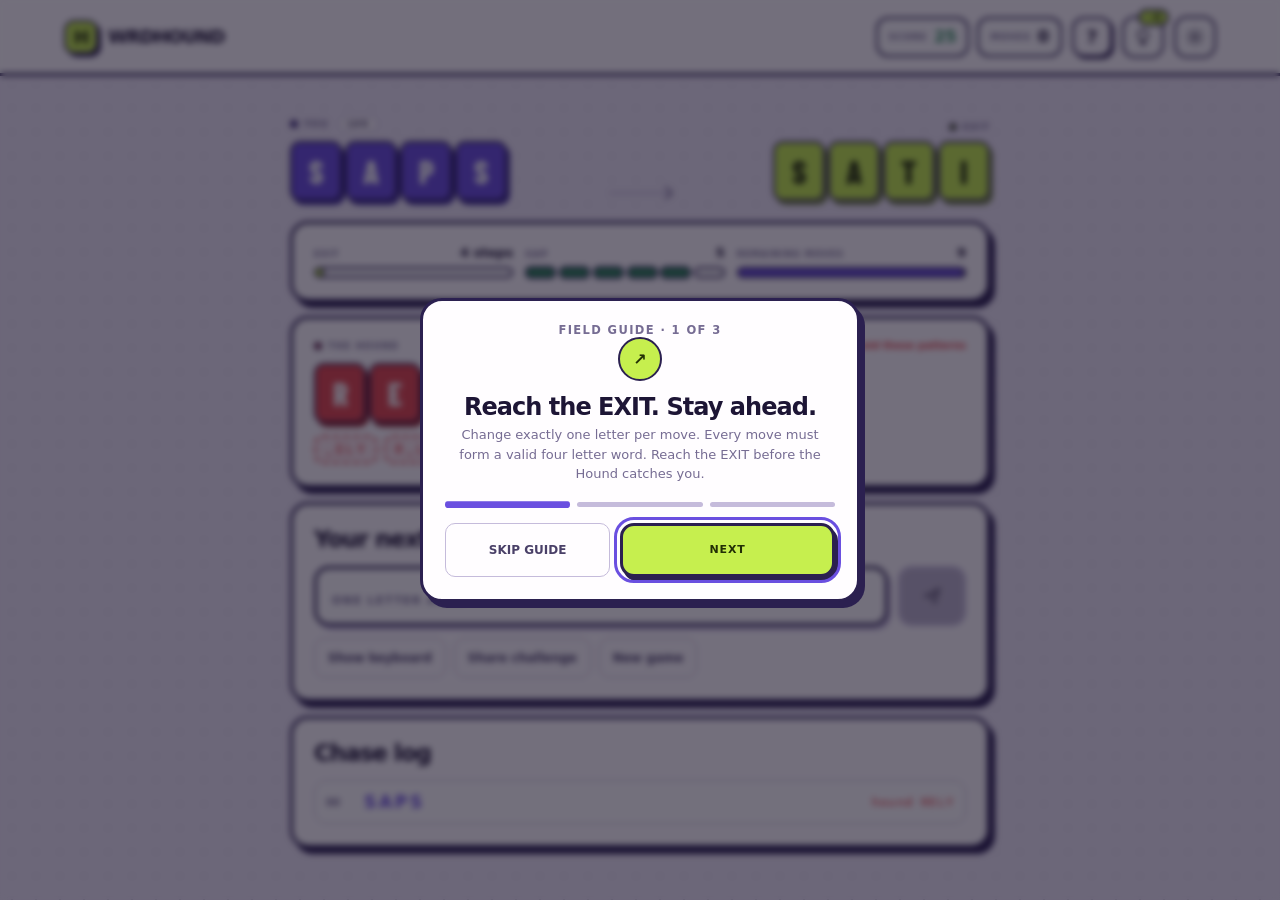
<file: index.html>
<!doctype html>
<html lang="en" data-theme="light">
<head>
  <meta charset="utf-8">
  <meta name="viewport" content="width=device-width, initial-scale=1, viewport-fit=cover, interactive-widget=resizes-content">
  <meta name="theme-color" content="#eee9f7">
  <meta name="description" content="WRDHOUND. Outrun the hound across the dictionary, one letter at a time.">
  <meta name="mobile-web-app-capable" content="yes">
  <meta name="apple-mobile-web-app-status-bar-style" content="black-translucent">
  <meta name="apple-mobile-web-app-capable" content="yes">
  <meta name="apple-mobile-web-app-title" content="WRDHOUND">
  <link rel="manifest" href="manifest.webmanifest">
  <link rel="apple-touch-icon" href="icon-180.png">
  <link rel="icon" href="data:image/svg+xml,%3Csvg xmlns='http://www.w3.org/2000/svg' viewBox='0 0 64 64'%3E%3Crect x='4' y='4' width='56' height='56' rx='14' fill='%23c6ef4e' stroke='%232b2050' stroke-width='5'/%3E%3Ctext x='32' y='45' font-size='36' font-weight='900' text-anchor='middle' fill='%232b2050' font-family='sans-serif'%3EH%3C/text%3E%3C/svg%3E">
  <title>WRDHOUND | Word Chase</title>
  <script>
    (() => { try {
      const saved = localStorage.getItem('wrdhound-theme');
      const theme = (saved === 'light' || saved === 'dark') ? saved : (matchMedia('(prefers-color-scheme: dark)').matches ? 'dark' : 'light');
      document.documentElement.dataset.theme = theme;
      const color = document.querySelector('meta[name="theme-color"]');
      if (color) color.content = theme === 'dark' ? '#151026' : '#eee9f7';
    } catch (_) {} })();
  </script>
  <link rel="preconnect" href="https://fonts.googleapis.com">
  <link rel="preconnect" href="https://fonts.gstatic.com" crossorigin>
  <link href="https://fonts.googleapis.com/css2?family=Barlow+Condensed:wght@700;800&family=DM+Mono:wght@500&display=swap" rel="stylesheet">
  <link rel="stylesheet" href="hound.css?v=4">
  <script src="dictionary.js" defer></script>
  <script src="hound.js" defer></script>
</head>
<body>
  <div class="splash" id="splash" role="status" aria-live="polite">
    <div class="splash-card">
      <div class="splash-tiles" aria-hidden="true"><span>H</span><span>O</span><span>U</span><span>N</span><span>D</span></div>
      <h1>WRDHOUND</h1>
      <p>Outrun the hound. One letter at a time.</p>
      <div class="splash-track"><span id="splash-bar"></span></div>
      <small id="splash-text">Loading dictionary</small>
    </div>
  </div>

  <main class="game-page">
    <header class="game-header">
      <a class="wordmark" href="." aria-label="WRDHOUND home"><span class="brand-mark" aria-hidden="true">H</span><span>WRDHOUND</span></a>
      <div class="header-right">
        <div class="header-count">
          <span class="score-pill"><span class="metric-label">SCORE</span><strong id="score-label">25</strong></span>
          <span class="moves-pill"><span class="metric-label">MOVES</span><strong id="moves-label">0</strong></span>
        </div>
        <button class="guide-button" id="guide-button" type="button" aria-label="How to play">?</button>
        <button class="header-hint-button" id="hint-button" type="button" aria-label="Use hint" aria-haspopup="dialog">
          <svg viewBox="0 0 24 24" aria-hidden="true"><path d="M9 18h6m-5 3h4m-5-6.2a6 6 0 1 1 6 0c-.7.6-1 1.2-1 2.2h-4c0-1-.3-1.6-1-2.2Z"/></svg>
          <span class="header-hint-cost" id="hint-cost-chip">−5</span>
        </button>
        <button class="theme-toggle" id="theme-toggle" type="button" aria-label="Switch theme" aria-pressed="false">
          <svg class="sun-icon" viewBox="0 0 24 24" aria-hidden="true"><circle cx="12" cy="12" r="3.7"/><path d="M12 2v2m0 16v2M4.9 4.9l1.4 1.4m11.4 11.4 1.4 1.4M2 12h2m16 0h2M4.9 19.1l1.4-1.4m11.4-11.4 1.4-1.4"/></svg>
          <svg class="moon-icon" viewBox="0 0 24 24" aria-hidden="true"><path d="M20.4 15.2A8.7 8.7 0 0 1 8.8 3.6 8.9 8.9 0 1 0 20.4 15.2Z"/></svg>
        </button>
      </div>
    </header>

    <div class="backdrop tutorial-backdrop" id="tutorial-dialog" hidden>
      <section class="dialog tutorial-dialog" role="dialog" aria-modal="true" aria-labelledby="tutorial-title" aria-describedby="tutorial-copy">
        <div class="tutorial-kicker" id="tutorial-step-label">FIELD GUIDE · 1 OF 3</div>
        <span class="dialog-icon" aria-hidden="true" id="tutorial-icon">↗</span>
        <h2 id="tutorial-title">Reach the EXIT. Stay ahead.</h2>
        <p id="tutorial-copy">Change one letter per move to turn your starting word into the EXIT word. Every move must be a real four letter word.</p>
        <div class="tutorial-progress" aria-hidden="true"><i class="active"></i><i></i><i></i></div>
        <div class="dialog-actions">
          <button class="secondary-button" id="tutorial-skip" type="button">SKIP GUIDE</button>
          <button class="ink-button" id="tutorial-next" type="button">NEXT</button>
        </div>
      </section>
    </div>

    <div class="backdrop" id="hint-confirmation" hidden>
      <section class="dialog" role="dialog" aria-modal="true" aria-labelledby="hint-title">
        <span class="dialog-icon" aria-hidden="true">?</span>
        <h2 id="hint-title">Use a hint?</h2>
        <p>The hint finds a safe move on a route that beats the Hound, then plays it for you.</p>
        <div class="dialog-row"><span>Total cost, hint plus move</span><strong id="hint-confirm-cost">6</strong></div>
        <div class="dialog-row"><span>Score after hint</span><strong id="hint-confirm-balance">19</strong></div>
        <div class="dialog-actions">
          <button class="secondary-button" id="hint-cancel-button" type="button">CANCEL</button>
          <button class="ink-button" id="hint-confirm-button" type="button">USE HINT</button>
        </div>
      </section>
    </div>

    <div class="backdrop" id="new-confirmation" hidden>
      <section class="dialog" role="dialog" aria-modal="true" aria-labelledby="new-title">
        <span class="dialog-icon" aria-hidden="true">!</span>
        <h2 id="new-title">Start a new game?</h2>
        <p>Your current chase and campaign score will be reset to level 0.</p>
        <div class="dialog-actions">
          <button class="secondary-button" id="new-cancel-button" type="button">KEEP PLAYING</button>
          <button class="ink-button" id="new-confirm-button" type="button">NEW GAME</button>
        </div>
      </section>
    </div>

    <section class="game-workspace" aria-label="WRDHOUND puzzle">
      <div id="loading" class="loading-progress" role="status" hidden>
        <div class="loading-track"><span></span></div><p id="loading-text">Releasing the hound</p>
      </div>

      <div id="game" hidden>
        <section class="route-panel" aria-label="Your word and the exit">
          <div class="route-end">
            <span class="route-label"><i class="route-dot you-dot"></i> YOU <strong class="level-badge" id="level-label">LV0</strong></span>
            <div class="word-display" id="you-word"></div>
          </div>
          <div class="route-connector" aria-hidden="true"><i></i></div>
          <div class="route-end route-end-target">
            <span class="route-label"><i class="route-dot exit-dot"></i> EXIT</span>
            <div class="word-display word-display-exit" id="exit-word"></div>
          </div>
        </section>

        <section class="card-panel status-strip" aria-label="Chase status">
          <div class="meter"><div class="meter-head"><span>EXIT</span><strong id="exit-dist">0</strong></div><div class="bar"><span id="exit-bar"></span></div></div>
          <div class="meter"><div class="meter-head"><span>GAP</span><strong id="gap-val">0</strong></div><div class="pips" id="gap-pips"></div></div>
          <div class="meter"><div class="meter-head"><span>REMAINING MOVES</span><strong id="moves-left">0</strong></div><div class="bar bar-moves"><span id="moves-bar"></span></div></div>
        </section>

        <section class="card-panel hound-panel" id="hound-panel" aria-label="The Hound">
          <div class="hound-top"><span class="route-label"><i class="route-dot hound-dot"></i> THE HOUND</span><span class="danger-note">Avoid these patterns</span></div>
          <div class="word-display word-display-hound" id="hound-word"></div>
          <ul class="danger-list" id="danger-list" aria-label="Danger patterns"></ul>
        </section>

        <section class="card-panel entry-panel" id="entry-panel">
          <div class="panel-heading"><h2>Your next word</h2></div>
          <form id="move-form" novalidate>
            <label class="sr-only" for="word-entry">Enter your next four letter word</label>
            <input id="word-entry" type="text" enterkeyhint="send" autocomplete="off" autocorrect="off" autocapitalize="characters" spellcheck="false" maxlength="4" placeholder="ONE LETTER AWAY">
            <button class="ink-button send-button" id="submit-button" type="submit" aria-label="Send word" disabled>
              <svg viewBox="0 0 24 24" aria-hidden="true"><path d="M4 12 20 4l-5 16-3-7-8-1Zm8 1 8-9"/></svg>
            </button>
          </form>
          <div class="entry-actions">
            <button class="secondary-button" id="keyboard-toggle" type="button" aria-expanded="false" aria-controls="word-keyboard">Show keyboard</button>
            <button class="secondary-button" id="share-challenge-button" type="button">Share challenge</button>
            <button class="secondary-button" id="new-game-button" type="button">New game</button>
          </div>
          <div class="virtual-keyboard" id="word-keyboard" role="group" aria-label="On screen word keyboard" hidden>
            <div class="keyboard-row">
              <button class="key-button" type="button" data-key="Q" aria-label="Q">Q</button><button class="key-button" type="button" data-key="W" aria-label="W">W</button><button class="key-button" type="button" data-key="E" aria-label="E">E</button><button class="key-button" type="button" data-key="R" aria-label="R">R</button><button class="key-button" type="button" data-key="T" aria-label="T">T</button><button class="key-button" type="button" data-key="Y" aria-label="Y">Y</button><button class="key-button" type="button" data-key="U" aria-label="U">U</button><button class="key-button" type="button" data-key="I" aria-label="I">I</button><button class="key-button" type="button" data-key="O" aria-label="O">O</button><button class="key-button" type="button" data-key="P" aria-label="P">P</button>
            </div>
            <div class="keyboard-row keyboard-row-middle">
              <button class="key-button" type="button" data-key="A" aria-label="A">A</button><button class="key-button" type="button" data-key="S" aria-label="S">S</button><button class="key-button" type="button" data-key="D" aria-label="D">D</button><button class="key-button" type="button" data-key="F" aria-label="F">F</button><button class="key-button" type="button" data-key="G" aria-label="G">G</button><button class="key-button" type="button" data-key="H" aria-label="H">H</button><button class="key-button" type="button" data-key="J" aria-label="J">J</button><button class="key-button" type="button" data-key="K" aria-label="K">K</button><button class="key-button" type="button" data-key="L" aria-label="L">L</button>
            </div>
            <div class="keyboard-row keyboard-row-bottom">
              <button class="key-button key-action" type="button" data-key="ENTER" aria-label="Submit word">ENTER</button>
              <button class="key-button" type="button" data-key="Z" aria-label="Z">Z</button><button class="key-button" type="button" data-key="X" aria-label="X">X</button><button class="key-button" type="button" data-key="C" aria-label="C">C</button><button class="key-button" type="button" data-key="V" aria-label="V">V</button><button class="key-button" type="button" data-key="B" aria-label="B">B</button><button class="key-button" type="button" data-key="N" aria-label="N">N</button><button class="key-button" type="button" data-key="M" aria-label="M">M</button>
              <button class="key-button key-action" type="button" data-key="BACKSPACE" aria-label="Delete last letter">⌫</button>
            </div>
          </div>
          <p id="message" class="game-message" role="status" aria-live="polite" hidden></p>
        </section>

        <section class="card-panel finish-panel" id="finish-panel" hidden>
          <div class="finish-badge" id="finish-badge" aria-hidden="true"></div>
          <h2 id="finish-title">Escaped!</h2>
          <p id="finish-description"></p>
          <p class="share-status" id="share-status" role="status" aria-live="polite"></p>
          <div class="finish-actions">
            <button class="ink-button" id="finish-primary" type="button">NEXT LEVEL</button>
            <button class="secondary-button" id="finish-secondary" type="button">SHARE RESULT</button>
          </div>
        </section>

        <section class="card-panel chain-panel" aria-label="Chase log">
          <div class="panel-heading"><h2>Chase log</h2></div>
          <ol class="chain-list" id="chain-list"></ol>
        </section>
        <p class="sr-only" id="sr-live" aria-live="polite"></p>
      </div>

      <section class="card-panel state-error" id="error-panel" hidden role="alert">
        <p id="error-message">The puzzle could not be loaded.</p>
        <button class="ink-button" id="retry-button" type="button">TRY AGAIN</button>
      </section>
    </section>
  </main>
  <script>
    if ('serviceWorker' in navigator && location.protocol.startsWith('http')) {
      addEventListener('load', () => navigator.serviceWorker.register('sw.js').catch(() => {}));
    }
  </script>
</body>
</html>
</file>
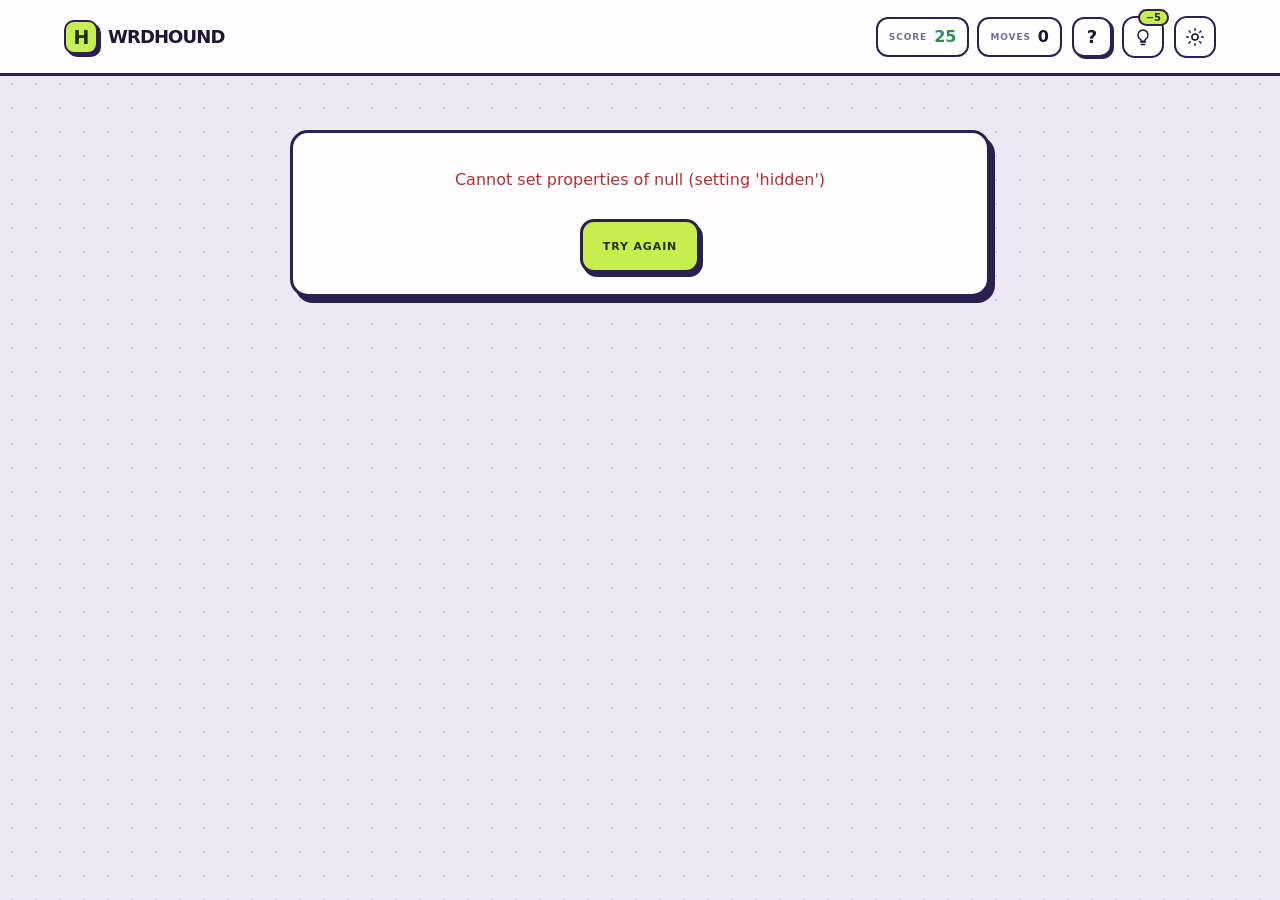
<file: hound.html>
<!doctype html>
<html lang="en" data-theme="light">
<head>
  <meta charset="utf-8">
  <meta name="viewport" content="width=device-width, initial-scale=1, viewport-fit=cover, interactive-widget=resizes-content">
  <meta name="theme-color" content="#eee9f7">
  <meta name="description" content="WRDHOUND. Outrun the hound across the dictionary, one letter at a time.">
  <meta name="mobile-web-app-capable" content="yes">
  <meta name="apple-mobile-web-app-status-bar-style" content="black-translucent">
  <meta name="apple-mobile-web-app-capable" content="yes">
  <meta name="apple-mobile-web-app-title" content="WRDHOUND">
  <link rel="manifest" href="manifest.webmanifest">
  <link rel="apple-touch-icon" href="icon-180.png">
  <link rel="icon" href="data:image/svg+xml,%3Csvg xmlns='http://www.w3.org/2000/svg' viewBox='0 0 64 64'%3E%3Crect x='4' y='4' width='56' height='56' rx='14' fill='%23c6ef4e' stroke='%232b2050' stroke-width='5'/%3E%3Ctext x='32' y='45' font-size='36' font-weight='900' text-anchor='middle' fill='%232b2050' font-family='sans-serif'%3EH%3C/text%3E%3C/svg%3E">
  <title>WRDHOUND | Word Chase</title>
  <script>
    (() => { try {
      const saved = localStorage.getItem('wrdhound-theme');
      const theme = (saved === 'light' || saved === 'dark') ? saved : (matchMedia('(prefers-color-scheme: dark)').matches ? 'dark' : 'light');
      document.documentElement.dataset.theme = theme;
      const color = document.querySelector('meta[name="theme-color"]');
      if (color) color.content = theme === 'dark' ? '#151026' : '#eee9f7';
    } catch (_) {} })();
  </script>
  <link rel="preconnect" href="https://fonts.googleapis.com">
  <link rel="preconnect" href="https://fonts.gstatic.com" crossorigin>
  <link href="https://fonts.googleapis.com/css2?family=Barlow+Condensed:wght@700;800&family=DM+Mono:wght@500&display=swap" rel="stylesheet">
  <link rel="stylesheet" href="hound.css?v=4">
  <script src="dictionary.js" defer></script>
  <script src="hound.js" defer></script>
</head>
<body>
  <div class="splash" id="splash" role="status" aria-live="polite">
    <div class="splash-card">
      <div class="splash-tiles" aria-hidden="true"><span>H</span><span>O</span><span>U</span><span>N</span><span>D</span></div>
      <h1>WRDHOUND</h1>
      <p>Outrun the hound. One letter at a time.</p>
      <div class="splash-track"><span id="splash-bar"></span></div>
      <small id="splash-text">Loading dictionary</small>
    </div>
  </div>

  <main class="game-page">
    <header class="game-header">
      <a class="wordmark" href="." aria-label="WRDHOUND home"><span class="brand-mark" aria-hidden="true">H</span><span>WRDHOUND</span></a>
      <div class="header-right">
        <div class="header-count">
          <span class="score-pill"><span class="metric-label">SCORE</span><strong id="score-label">25</strong></span>
          <span class="moves-pill"><span class="metric-label">MOVES</span><strong id="moves-label">0</strong></span>
        </div>
        <button class="guide-button" id="guide-button" type="button" aria-label="How to play">?</button>
        <button class="header-hint-button" id="hint-button" type="button" aria-label="Use hint" aria-haspopup="dialog">
          <svg viewBox="0 0 24 24" aria-hidden="true"><path d="M9 18h6m-5 3h4m-5-6.2a6 6 0 1 1 6 0c-.7.6-1 1.2-1 2.2h-4c0-1-.3-1.6-1-2.2Z"/></svg>
          <span class="header-hint-cost" id="hint-cost-chip">−5</span>
        </button>
        <button class="theme-toggle" id="theme-toggle" type="button" aria-label="Switch theme" aria-pressed="false">
          <svg class="sun-icon" viewBox="0 0 24 24" aria-hidden="true"><circle cx="12" cy="12" r="3.7"/><path d="M12 2v2m0 16v2M4.9 4.9l1.4 1.4m11.4 11.4 1.4 1.4M2 12h2m16 0h2M4.9 19.1l1.4-1.4m11.4-11.4 1.4-1.4"/></svg>
          <svg class="moon-icon" viewBox="0 0 24 24" aria-hidden="true"><path d="M20.4 15.2A8.7 8.7 0 0 1 8.8 3.6 8.9 8.9 0 1 0 20.4 15.2Z"/></svg>
        </button>
      </div>
    </header>

    <div class="backdrop tutorial-backdrop" id="tutorial-dialog" hidden>
      <section class="dialog tutorial-dialog" role="dialog" aria-modal="true" aria-labelledby="tutorial-title" aria-describedby="tutorial-copy">
        <div class="tutorial-kicker" id="tutorial-step-label">FIELD GUIDE · 1 OF 3</div>
        <span class="dialog-icon" aria-hidden="true" id="tutorial-icon">↗</span>
        <h2 id="tutorial-title">Reach the EXIT. Stay ahead.</h2>
        <p id="tutorial-copy">Change one letter per move to turn your starting word into the EXIT word. Every move must be a real four letter word.</p>
        <div class="tutorial-progress" aria-hidden="true"><i class="active"></i><i></i><i></i></div>
        <div class="dialog-actions">
          <button class="secondary-button" id="tutorial-skip" type="button">SKIP GUIDE</button>
          <button class="ink-button" id="tutorial-next" type="button">NEXT</button>
        </div>
      </section>
    </div>

    <div class="backdrop" id="hint-confirmation" hidden>
      <section class="dialog" role="dialog" aria-modal="true" aria-labelledby="hint-title">
        <span class="dialog-icon" aria-hidden="true">?</span>
        <h2 id="hint-title">Use a hint?</h2>
        <p>The hint finds a safe move on a route that beats the Hound, then plays it for you.</p>
        <div class="dialog-row"><span>Total cost, hint plus move</span><strong id="hint-confirm-cost">6</strong></div>
        <div class="dialog-row"><span>Score after hint</span><strong id="hint-confirm-balance">19</strong></div>
        <div class="dialog-actions">
          <button class="secondary-button" id="hint-cancel-button" type="button">CANCEL</button>
          <button class="ink-button" id="hint-confirm-button" type="button">USE HINT</button>
        </div>
      </section>
    </div>

    <div class="backdrop" id="new-confirmation" hidden>
      <section class="dialog" role="dialog" aria-modal="true" aria-labelledby="new-title">
        <span class="dialog-icon" aria-hidden="true">!</span>
        <h2 id="new-title">Start a new game?</h2>
        <p>Your current chase and campaign score will be reset to level 0.</p>
        <div class="dialog-actions">
          <button class="secondary-button" id="new-cancel-button" type="button">KEEP PLAYING</button>
          <button class="ink-button" id="new-confirm-button" type="button">NEW GAME</button>
        </div>
      </section>
    </div>

    <section class="game-workspace" aria-label="WRDHOUND puzzle">
      <div id="loading" class="loading-progress" role="status" hidden>
        <div class="loading-track"><span></span></div><p id="loading-text">Releasing the hound</p>
      </div>

      <div id="game" hidden>
        <section class="route-panel" aria-label="Your word and the exit">
          <div class="route-end">
            <span class="route-label"><i class="route-dot you-dot"></i> YOU <strong class="level-badge" id="level-label">LV0</strong></span>
            <div class="word-display" id="you-word"></div>
          </div>
          <div class="route-connector" aria-hidden="true"><i></i></div>
          <div class="route-end route-end-target">
            <span class="route-label"><i class="route-dot exit-dot"></i> EXIT</span>
            <div class="word-display word-display-exit" id="exit-word"></div>
          </div>
        </section>

        <section class="card-panel status-strip" aria-label="Chase status">
          <div class="meter"><div class="meter-head"><span>EXIT</span><strong id="exit-dist">0</strong></div><div class="bar"><span id="exit-bar"></span></div></div>
          <div class="meter"><div class="meter-head"><span>GAP</span><strong id="gap-val">0</strong></div><div class="pips" id="gap-pips"></div></div>
          <div class="meter"><div class="meter-head"><span>MOVES LEFT</span><strong id="moves-left">0</strong></div><div class="bar bar-moves"><span id="moves-bar"></span></div></div>
        </section>

        <section class="card-panel hound-panel" id="hound-panel" aria-label="The Hound">
          <div class="hound-top"><span class="route-label"><i class="route-dot hound-dot"></i> THE HOUND</span><span class="danger-note">Avoid these patterns</span></div>
          <div class="word-display word-display-hound" id="hound-word"></div>
          <ul class="danger-list" id="danger-list" aria-label="Danger patterns"></ul>
        </section>

        <section class="card-panel entry-panel" id="entry-panel">
          <div class="panel-heading"><h2>Your next word</h2></div>
          <form id="move-form" novalidate>
            <label class="sr-only" for="word-entry">Enter your next four letter word</label>
            <input id="word-entry" type="text" enterkeyhint="send" autocomplete="off" autocorrect="off" autocapitalize="characters" spellcheck="false" maxlength="4" placeholder="ONE LETTER AWAY">
            <button class="ink-button send-button" id="submit-button" type="submit" aria-label="Send word" disabled>
              <svg viewBox="0 0 24 24" aria-hidden="true"><path d="M4 12 20 4l-5 16-3-7-8-1Zm8 1 8-9"/></svg>
            </button>
          </form>
          <p id="message" class="game-message" role="status" aria-live="polite" hidden></p>
          <div class="entry-actions">
            <button class="secondary-button" id="share-challenge-button" type="button">Share challenge</button>
            <button class="secondary-button" id="new-game-button" type="button">New game</button>
          </div>
        </section>

        <section class="card-panel finish-panel" id="finish-panel" hidden>
          <div class="finish-badge" id="finish-badge" aria-hidden="true"></div>
          <h2 id="finish-title">Escaped!</h2>
          <p id="finish-description"></p>
          <p class="share-status" id="share-status" role="status" aria-live="polite"></p>
          <div class="finish-actions">
            <button class="ink-button" id="finish-primary" type="button">NEXT LEVEL</button>
            <button class="secondary-button" id="finish-secondary" type="button">SHARE RESULT</button>
          </div>
        </section>

        <section class="card-panel chain-panel" aria-label="Chase log">
          <div class="panel-heading"><h2>Chase log</h2></div>
          <ol class="chain-list" id="chain-list"></ol>
        </section>
        <p class="sr-only" id="sr-live" aria-live="polite"></p>
      </div>

      <section class="card-panel state-error" id="error-panel" hidden role="alert">
        <p id="error-message">The puzzle could not be loaded.</p>
        <button class="ink-button" id="retry-button" type="button">TRY AGAIN</button>
      </section>
    </section>
  </main>
  <script>
    if ('serviceWorker' in navigator && location.protocol.startsWith('http')) {
      addEventListener('load', () => navigator.serviceWorker.register('sw.js').catch(() => {}));
    }
  </script>
</body>
</html>
</file>
<file: hound.css>
:root {
  color-scheme: light;
  --canvas:#eee9f7; --paper:#fffdff; --paper-strong:#fff; --ink:#1d1535; --ink-soft:#4a4068; --muted:#766c93;
  --line:#c5bbdb; --line-strong:#2b2050; --dot:rgb(43 32 80/15%);
  --tile:#6a4fe0; --tile-ink:#fff; --tile-shadow:#3d2b9a;
  --accent:#c6ef4e; --accent-ink:#222f05;
  --hound:#e5484d; --hound-ink:#fff; --hound-shadow:#9b2428;
  --success:#2f8f5b; --success-bg:#e2f3e8; --error:#b3302f; --error-bg:#fbe6e6; --disabled:#bdb6cc;
  --radius-card:22px; --radius-control:15px;
  font-family:Inter,ui-sans-serif,system-ui,-apple-system,"Segoe UI",sans-serif;
  font-synthesis:none; text-rendering:optimizeLegibility; -webkit-font-smoothing:antialiased;
}
:root[data-theme="dark"] {
  color-scheme:dark;
  --canvas:#151026; --paper:#211a3a; --paper-strong:#2b2349; --ink:#f3effd; --ink-soft:#d2c9ea; --muted:#a69bc7;
  --line:#4f4476; --line-strong:#0b0816; --dot:rgb(220 210 255/12%);
  --tile:#8d7bff; --tile-ink:#140d33; --tile-shadow:#4e3fb5;
  --accent:#d3f56a; --hound:#ff6b70; --hound-ink:#2a0709; --hound-shadow:#a52f34;
  --success:#7fd6a2; --success-bg:#1f3a2e; --error:#ff9a96; --error-bg:#44272a; --disabled:#4f4670;
}
* { box-sizing:border-box; }
html,body { min-width:320px; min-height:100%; margin:0; }
body { background:var(--canvas); color:var(--ink); transition:background-color .2s, color .2s; }
button,input { font:inherit; }
button,a,input { -webkit-tap-highlight-color:transparent; touch-action:manipulation; }
button:focus-visible,input:focus-visible,a:focus-visible { outline:3px solid var(--accent); outline-offset:4px; }
[hidden] { display:none !important; }
.sr-only { position:absolute; width:1px; height:1px; overflow:hidden; clip-path:inset(50%); white-space:nowrap; }

/* splash */
.splash { position:fixed; inset:0; z-index:50; display:grid; place-items:center; padding:24px; background:var(--canvas);
  background-image:radial-gradient(var(--dot) 1.35px, transparent 1.5px); background-size:24px 24px;
  transition:opacity .45s ease, transform .45s ease, visibility .45s; }
.splash.out { opacity:0; transform:scale(1.04); visibility:hidden; pointer-events:none; }
.splash-card { width:min(100%,340px); text-align:center; }
.splash-tiles { display:flex; justify-content:center; gap:6px; }
.splash-tiles span { display:grid; width:clamp(42px,13vw,56px); height:clamp(52px,16vw,68px); place-items:center; border:3px solid var(--line-strong); border-radius:13px;
  background:var(--tile); color:var(--tile-ink); font:800 clamp(26px,8vw,34px)/1 "Barlow Condensed",Inter,sans-serif; box-shadow:3px 5px 0 var(--tile-shadow);
  animation:tile-drop .5s cubic-bezier(.2,.9,.3,1.3) both; }
.splash-tiles span:nth-child(5) { background:var(--hound); color:var(--hound-ink); box-shadow:3px 5px 0 var(--hound-shadow); animation-name:tile-chase; }
.splash-tiles span:nth-child(2) { animation-delay:.07s } .splash-tiles span:nth-child(3) { animation-delay:.14s }
.splash-tiles span:nth-child(4) { animation-delay:.21s } .splash-tiles span:nth-child(5) { animation-delay:.42s }
.splash h1 { margin:26px 0 6px; font:800 38px/1 "Barlow Condensed",Inter,sans-serif; letter-spacing:.06em; }
.splash p { margin:0 0 22px; color:var(--muted); font-size:13px; font-weight:700; }
.splash-track { height:10px; overflow:hidden; border:2px solid var(--line-strong); border-radius:99px; background:var(--paper); }
.splash-track span { display:block; width:0; height:100%; background:var(--accent); transition:width .35s ease; }
.splash small { display:block; margin-top:10px; color:var(--muted); font:500 11px "DM Mono",monospace; letter-spacing:.08em; text-transform:uppercase; }

/* layout */
.game-page { position:relative; isolation:isolate; min-height:100svh; overflow:hidden; }
.game-page::before { content:""; position:absolute; z-index:-1; inset:0; background-image:radial-gradient(var(--dot) 1.35px, transparent 1.5px); background-size:24px 24px; }
.game-header { display:grid; grid-template-columns:1fr auto; align-items:center; min-height:76px; padding:calc(12px + env(safe-area-inset-top)) clamp(14px,5vw,68px) 12px; gap:12px; border-bottom:3px solid var(--line-strong); background:var(--paper); }
.wordmark { display:inline-flex; align-items:center; gap:10px; color:var(--ink); font-size:18px; font-weight:950; letter-spacing:-.05em; text-decoration:none; }
.brand-mark { display:grid; width:34px; height:34px; place-items:center; border:2px solid var(--line-strong); border-radius:10px; background:var(--accent); color:var(--accent-ink); font-size:19px; box-shadow:3px 3px 0 var(--line-strong); }
.header-right,.header-count { display:flex; align-items:center; gap:8px; }
.header-right { gap:10px; }
.score-pill,.moves-pill { display:flex; align-items:center; gap:7px; min-height:40px; padding:0 11px; border:2px solid var(--line-strong); border-radius:12px; background:var(--paper-strong); font-variant-numeric:tabular-nums; }
.score-pill strong,.moves-pill strong { font-size:16px; font-weight:900; }
.score-pill strong { color:var(--success); }
.metric-label { color:var(--muted); font-size:9px; font-weight:900; letter-spacing:.1em; }
.theme-toggle,.header-hint-button { display:grid; place-items:center; width:42px; height:42px; position:relative; border:2px solid var(--line-strong); border-radius:13px; background:var(--paper-strong); color:var(--ink); cursor:pointer; transition:transform .12s; }
.theme-toggle:active,.header-hint-button:active { transform:scale(.92); }
.theme-toggle svg,.header-hint-button svg { width:20px; height:20px; fill:none; stroke:currentColor; stroke-width:1.8; stroke-linecap:round; stroke-linejoin:round; }
.header-hint-cost { position:absolute; top:-9px; right:-7px; padding:1px 6px; border:2px solid var(--line-strong); border-radius:99px; background:var(--accent); color:var(--accent-ink); font-size:10px; font-weight:900; }
.header-hint-button:disabled { opacity:.45; cursor:not-allowed; }
:root[data-theme="light"] .moon-icon,:root[data-theme="dark"] .sun-icon { display:none; }
.game-workspace { width:min(700px,calc(100% - 28px)); margin:0 auto; padding:26px 0 calc(24px + env(safe-area-inset-bottom)); }

/* route */
.route-panel { display:grid; grid-template-columns:1fr 34px 1fr; align-items:end; gap:6px; padding:0 0 20px; }
.route-end { display:flex; min-width:0; flex-direction:column; gap:9px; }
.route-end-target { align-items:flex-end; }
.route-label { display:flex; align-items:center; gap:6px; color:var(--muted); font-size:9px; font-weight:900; letter-spacing:.13em; }
.route-dot { width:8px; height:8px; border:2px solid var(--line-strong); border-radius:50%; }
.you-dot { background:var(--tile); } .exit-dot { background:var(--accent); } .hound-dot { background:var(--hound); }
.level-badge { margin-left:5px; padding:2px 7px; border:1px solid var(--line); border-radius:99px; background:var(--paper); color:var(--ink-soft); font-size:9px; }
.route-connector { position:relative; height:46px; margin-bottom:5px; }
.route-connector i { position:absolute; inset:auto 0 2px; height:2px; background:var(--line); }
.route-connector i::after { content:""; position:absolute; top:-4px; right:0; width:8px; height:8px; border-top:2px solid var(--muted); border-right:2px solid var(--muted); transform:rotate(45deg); }
.word-display { display:flex; gap:3px; }
.word-display span { display:grid; width:clamp(29px,8.7vw,52px); height:clamp(39px,11vw,60px); place-items:center; border:2px solid var(--line-strong); border-radius:10px;
  background:var(--tile); color:var(--tile-ink); font:800 clamp(22px,6.5vw,32px)/1 "Barlow Condensed",Inter,sans-serif; box-shadow:3px 4px 0 var(--tile-shadow); }
.word-display span.flip { animation:letter-flip .42s cubic-bezier(.2,.9,.3,1.2) both; }
.word-display-exit span { background:var(--accent); color:var(--accent-ink); box-shadow:3px 4px 0 color-mix(in srgb,var(--accent) 50%,var(--line-strong)); }
.word-display-hound span { background:var(--hound); color:var(--hound-ink); box-shadow:3px 4px 0 var(--hound-shadow); }
#you-word { view-transition-name:you; } #hound-word { view-transition-name:hound; } #exit-word { view-transition-name:exit; }

/* cards */
.card-panel { margin-top:14px; padding:16px; border:2.5px solid var(--line-strong); border-radius:18px; background:var(--paper); box-shadow:4px 5px 0 var(--line-strong); }
.panel-heading,.hound-top { display:flex; align-items:center; justify-content:space-between; gap:12px; }
.panel-heading h2 { margin:0; font-size:clamp(19px,3vw,23px); font-weight:950; letter-spacing:-.045em; }
.hound-panel { margin-top:14px; padding:14px; transition:box-shadow .2s, border-color .2s; }
.hound-panel.alert { border-color:var(--hound); box-shadow:4px 5px 0 var(--hound-shadow); }
.hound-top { margin-bottom:12px; }
.danger-note { color:var(--hound); font-size:10px; font-weight:800; }
.danger-list { display:flex; flex-wrap:wrap; gap:6px; margin:12px 0 0; padding:0; list-style:none; }
.danger-list li { padding:4px 9px; border:2px dashed var(--hound); border-radius:9px; color:var(--hound); font:500 13px "DM Mono",monospace; letter-spacing:.2em; background:color-mix(in srgb,var(--hound) 9%,transparent); }

/* radar meters */
.status-strip { display:grid; grid-template-columns:1fr 1fr 1.15fr; gap:12px; margin-top:0; padding:12px 14px 14px; }
.meter-head { display:flex; justify-content:space-between; align-items:baseline; gap:4px; margin-bottom:7px; color:var(--muted); font-size:8.5px; font-weight:900; letter-spacing:.12em; }
.meter-head strong { color:var(--ink); font-size:13px; letter-spacing:0; font-variant-numeric:tabular-nums; }
.bar { height:11px; overflow:hidden; border:2px solid var(--line-strong); border-radius:99px; background:var(--paper-strong); }
.bar span { display:block; width:0; height:100%; background:var(--accent); border-right:2px solid var(--line-strong); transition:width .45s cubic-bezier(.2,.8,.2,1), background-color .3s; }
.bar-moves span { background:var(--tile); } .bar-moves.low span { background:var(--hound); }
.pips { display:grid; grid-template-columns:repeat(6,1fr); gap:3px; }
.pips i { height:11px; border:2px solid var(--line-strong); border-radius:99px; background:var(--paper-strong); transition:background-color .25s, transform .25s; }
.pips i.on { background:var(--success); transform:scaleY(1.15); } .pips i.on.danger { background:var(--hound); }

/* log */
.chain-list { display:grid; gap:7px; margin:14px 0 0; padding:0; max-height:300px; overflow:auto; list-style:none; scroll-behavior:smooth; overscroll-behavior:contain; }
.chain-list li { display:grid; grid-template-columns:30px 1fr auto; align-items:center; gap:8px; min-height:44px; padding:5px 11px; border:1px solid var(--line); border-radius:12px; background:var(--paper-strong); }
.chain-list li.new { animation:row-in .28s ease both; }
.chain-list li > span { color:var(--muted); font-size:10px; font-weight:850; }
.chain-list li b { font-size:17px; font-weight:950; letter-spacing:.16em; color:var(--tile); }
.chain-list li em { color:var(--hound); font:500 12px "DM Mono",monospace; font-style:normal; letter-spacing:.1em; }
.chain-list li.chain-final { border-color:var(--success); background:var(--success-bg); } .chain-list li.chain-final b { color:var(--success); }

/* entry */
.entry-panel form { display:grid; grid-template-columns:minmax(0,1fr) auto; gap:10px; margin-top:14px; }
.entry-panel input { min-width:0; height:60px; padding:0 15px; border:3px solid var(--line-strong); border-radius:var(--radius-control); background:var(--paper-strong); color:var(--ink); font-size:22px; font-weight:950; letter-spacing:.24em; text-transform:uppercase; box-shadow:3px 4px 0 var(--line); transition:box-shadow .14s, border-color .14s; }
.entry-panel input:focus { border-color:var(--tile); box-shadow:0 0 0 4px color-mix(in srgb,var(--tile) 24%,transparent); outline:none; }
.entry-panel input.danger { border-color:var(--hound); box-shadow:0 0 0 4px color-mix(in srgb,var(--hound) 24%,transparent); }
.entry-panel input::placeholder { color:var(--muted); font-size:11px; letter-spacing:.13em; }
.entry-panel input.shake { animation:shake .38s; }
.ink-button { display:inline-flex; min-height:54px; align-items:center; justify-content:center; gap:10px; padding:0 20px; border:3px solid var(--line-strong); border-radius:14px; background:var(--accent); color:var(--accent-ink); cursor:pointer; font-size:11px; font-weight:950; letter-spacing:.08em; box-shadow:3px 4px 0 var(--line-strong); transition:transform .12s, box-shadow .12s, filter .12s; }
.ink-button svg { width:22px; height:22px; fill:none; stroke:currentColor; stroke-width:2; stroke-linecap:round; stroke-linejoin:round; }
.ink-button:hover:not(:disabled) { filter:brightness(1.05); transform:translate(-1px,-1px); box-shadow:4px 5px 0 var(--line-strong); }
.ink-button:active:not(:disabled) { transform:translate(2px,2px); box-shadow:1px 2px 0 var(--line-strong); }
.ink-button:disabled { border-color:var(--line); background:var(--disabled); color:color-mix(in srgb,var(--ink) 55%,transparent); box-shadow:none; cursor:not-allowed; }
.secondary-button { min-height:40px; padding:0 13px; border:1px solid var(--line); border-radius:10px; background:transparent; color:var(--ink-soft); cursor:pointer; font-size:12px; font-weight:800; transition:background-color .15s; }
.secondary-button:hover { background:var(--paper-strong); }
.entry-actions { display:flex; flex-wrap:wrap; gap:8px; margin-top:12px; }
.chain-list li.new b { animation:letter-flip .4s both; }
.game-message { margin:12px 0 0; padding:10px 12px; border:2px solid var(--success); border-radius:11px; background:var(--success-bg); color:var(--success); font-size:13px; font-weight:700; line-height:1.45; animation:row-in .22s ease both; }
.game-message.error { border-color:var(--error); background:var(--error-bg); color:var(--error); }

/* finish + dialog */
.finish-panel { text-align:center; animation:score-in .4s cubic-bezier(.2,.9,.3,1.2) both; }
.finish-badge { display:inline-grid; width:64px; height:64px; place-items:center; border:3px solid var(--line-strong); border-radius:18px; background:var(--accent); color:var(--accent-ink); font:800 36px "Barlow Condensed",sans-serif; box-shadow:3px 4px 0 var(--line-strong); }
.finish-panel.lost .finish-badge { background:var(--hound); color:var(--hound-ink); }
.finish-panel h2 { margin:12px 0 6px; font-size:30px; font-weight:950; letter-spacing:-.05em; }
.finish-panel p { max-width:440px; margin:0 auto 14px; color:var(--ink-soft); font-size:14px; line-height:1.6; }
.share-status { min-height:1.2em; color:var(--muted) !important; font-size:12px !important; }
.finish-actions { display:flex; flex-direction:column; gap:10px; align-items:center; } .finish-actions .ink-button { min-width:200px; }
.backdrop { position:fixed; inset:0; z-index:40; display:grid; place-items:center; padding:20px; background:rgb(14 9 30/58%); backdrop-filter:blur(3px); animation:fade .2s ease both; }
.dialog { width:min(100%,380px); padding:22px; border:3px solid var(--line-strong); border-radius:22px; background:var(--paper); box-shadow:5px 6px 0 var(--line-strong); text-align:center; animation:score-in .3s cubic-bezier(.2,.9,.3,1.2) both; }
.dialog-icon { display:inline-grid; width:44px; height:44px; place-items:center; border:2px solid var(--line-strong); border-radius:50%; background:var(--accent); color:var(--accent-ink); font-weight:900; }
.dialog h2 { margin:12px 0 4px; font-size:24px; font-weight:950; letter-spacing:-.04em; } .dialog > p { margin:0 0 14px; color:var(--muted); font-size:13px; line-height:1.5; }
.dialog-row { display:flex; justify-content:space-between; padding:9px 12px; margin-top:7px; border:1px solid var(--line); border-radius:11px; font-size:12px; color:var(--ink-soft); } .dialog-row strong { color:var(--ink); }
.dialog-actions { display:grid; grid-template-columns:1fr 1.3fr; gap:10px; margin-top:16px; }

.loading-progress { width:min(100%,300px); margin:16vh auto 0; text-align:center; }
.loading-track { height:8px; overflow:hidden; border:2px solid var(--line-strong); border-radius:99px; background:var(--paper); }
.loading-track span { display:block; width:34%; height:100%; background:var(--hound); animation:loading 1.4s ease-in-out infinite; }
.loading-progress p { color:var(--muted); font-size:12px; font-weight:700; }
.state-error { text-align:center; color:var(--error); } .state-error .ink-button { margin:14px auto 0; }

@keyframes tile-drop { from { opacity:0; transform:translateY(-26px) rotate(-6deg); } to { opacity:1; transform:none; } }
@keyframes tile-chase { from { opacity:0; transform:translateX(-90px) scaleX(1.3); } to { opacity:1; transform:none; } }
@keyframes letter-flip { 0% { transform:rotateX(90deg) scale(.9); opacity:0; } 100% { transform:none; opacity:1; } }
@keyframes row-in { from { opacity:0; transform:translateY(6px); } to { opacity:1; transform:none; } }
@keyframes score-in { from { opacity:0; transform:translateY(10px) scale(.96); } to { opacity:1; transform:none; } }
@keyframes fade { from { opacity:0; } to { opacity:1; } }
@keyframes shake { 20%,60% { transform:translateX(-7px); } 40%,80% { transform:translateX(7px); } }
@keyframes loading { from { transform:translateX(-120%); } to { transform:translateX(320%); } }
::view-transition-group(*) { animation-duration:.4s; animation-timing-function:cubic-bezier(.2,.8,.2,1); }
::view-transition-old(root),::view-transition-new(root) { animation-duration:.25s; }
@media (max-width:480px) { .wordmark span:last-child { display:none; } .game-header { gap:8px; } .header-right { gap:8px; } .header-count { gap:5px; } .score-pill,.moves-pill { min-height:36px; gap:5px; padding:0 8px; border-radius:10px; } .theme-toggle,.header-hint-button { width:38px; height:38px; border-radius:11px; } }
@media (max-width:350px) { .metric-label { display:none; } }
@media (min-width:900px) { .game-workspace { padding-top:40px; } .route-panel { grid-template-columns:1fr 62px 1fr; } .card-panel { padding:21px; border-width:3px; box-shadow:5px 6px 0 var(--line-strong); } }
@media (prefers-reduced-motion:reduce) { *,*::before,*::after { animation-duration:.01ms !important; animation-delay:0s !important; transition-duration:.01ms !important; } }


/* Accessibility and resilient small-screen behavior */
.dialog :focus-visible { outline-color:var(--tile); }
.backdrop { overscroll-behavior:contain; }
.dialog-actions button { min-width:0; }
@media (max-width:360px) {
  .dialog { padding:18px; }
  .dialog-actions { grid-template-columns:1fr; }
  .entry-actions .secondary-button { flex:1 1 100%; }
}
@media (prefers-contrast:more) {
  :root { --line:#81769c; --muted:#554b70; }
  :root[data-theme="dark"] { --line:#a69bc7; --muted:#d2c9ea; }
}

/* First run guide and compact viewport safeguards */
.guide-button {
  width:40px; height:40px; flex:0 0 40px; display:grid; place-items:center;
  border:2px solid var(--line-strong); border-radius:12px; background:var(--paper);
  color:var(--ink); font-family:inherit; font-size:18px; font-weight:900; line-height:1; cursor:pointer;
  box-shadow:2px 2px 0 var(--line-strong); transition:transform .18s ease,background .18s ease;
}
.guide-button:hover { transform:translateY(-2px); background:var(--accent); }
.tutorial-dialog { width:min(440px,100%); }
.tutorial-kicker { color:var(--muted); font-size:.72rem; font-weight:900; letter-spacing:.12em; }
.tutorial-progress { display:flex; gap:7px; margin:18px 0 4px; }
.tutorial-progress i { display:block; height:5px; flex:1; border-radius:99px; background:var(--line); transition:background .25s ease,transform .25s ease; }
.tutorial-progress i.active { background:var(--tile); transform:scaleY(1.35); }
.tutorial-backdrop { z-index:50; }
:where(button,input) { touch-action:manipulation; }
button:focus-visible,input:focus-visible { outline:3px solid var(--tile); outline-offset:3px; }
.game-workspace,.game-header,.card-panel,.route-panel,.status-strip,.hound-panel,.entry-panel,.chain-panel { min-width:0; }
.game-page { overflow-x:clip; }
.word-display { min-width:0; max-width:100%; }
.chain-list li { min-width:0; }
@media (max-width:480px) {
  .game-workspace { width:min(100% - 20px,700px); padding-top:16px; padding-bottom:calc(18px + env(safe-area-inset-bottom)); }
  .game-header { padding-left:10px; padding-right:10px; }
  .guide-button { width:36px; height:36px; flex-basis:36px; border-radius:10px; }
  .header-right { min-width:0; }
  .route-panel { gap:8px; padding:14px 10px; }
  .card-panel { padding:14px; }
  .entry-actions,.finish-actions { flex-wrap:wrap; }
  .entry-actions > button,.finish-actions > button { flex:1 1 130px; min-width:0; }
  .dialog { width:calc(100vw - 28px); max-height:calc(100svh - 28px); overflow-y:auto; }
  #word-entry { min-width:0; width:100%; font-size:16px; }
}
@media (max-width:360px) {
  .header-count { gap:4px; }
  .score-pill,.moves-pill { padding:0 6px; }
  .route-label { font-size:.68rem; }
  .word-display { gap:3px; }
  .word-display span { min-width:0; }
  .status-strip { gap:8px; }
}
@media (max-height:700px) and (max-width:600px) {
  .game-workspace { padding-top:10px; }
  .route-panel { padding-top:10px; padding-bottom:10px; }
  .card-panel { padding-top:11px; padding-bottom:11px; }
  .chain-list { max-height:150px; }
}
@media (prefers-reduced-motion:reduce) {
  .guide-button,.tutorial-progress i { transition:none; }
}


/* Optional touch keyboard, styled as physical WRDHOUND letter tiles */
.virtual-keyboard { display:grid; gap:7px; margin-top:13px; padding:10px; border:2px solid var(--line); border-radius:15px; background:var(--paper-strong); }
.keyboard-row { display:flex; justify-content:center; gap:5px; }
.key-button { display:grid; min-width:0; min-height:43px; flex:1 1 0; place-items:center; padding:0 3px; border:2px solid var(--line-strong); border-radius:8px; background:var(--paper); color:var(--ink); font:800 14px "DM Mono",monospace; box-shadow:0 3px 0 var(--line); cursor:pointer; user-select:none; }
.key-button:active,.key-button.active { transform:translateY(2px); box-shadow:none; background:var(--tile); color:var(--tile-ink); }
.key-button.key-action { flex:1.55 1 0; background:var(--accent); color:var(--accent-ink); font:900 10px Inter,ui-sans-serif,sans-serif; letter-spacing:.04em; }
.keyboard-row-middle { padding:0 4%; }
@media (max-width:380px) { .virtual-keyboard { padding:7px; gap:6px; } .keyboard-row { gap:3px; } .key-button { min-height:40px; border-radius:7px; font-size:12px; } .key-button.key-action { font-size:9px; } }


/* Compact mobile play surface: keep the full chase loop in view */
@media (max-width:600px) {
  .game-header {
    min-height:56px;
    padding:calc(7px + env(safe-area-inset-top)) 10px 7px;
    gap:7px;
    border-bottom-width:2px;
  }
  .wordmark { gap:0; }
  .brand-mark { width:32px; height:32px; border-radius:9px; box-shadow:2px 2px 0 var(--line-strong); }
  .header-right { gap:6px; }
  .header-count { gap:4px; }
  .score-pill,.moves-pill {
    min-height:34px;
    padding:0 7px;
    gap:4px;
    border-width:1.5px;
    border-radius:9px;
  }
  .metric-label { font-size:8px; letter-spacing:.06em; }
  .score-pill strong,.moves-pill strong { font-size:14px; }
  .guide-button,.theme-toggle,.header-hint-button {
    width:34px;
    height:34px;
    flex:0 0 34px;
    border-radius:9px;
    box-shadow:2px 2px 0 var(--line-strong);
  }
  .theme-toggle svg,.header-hint-button svg { width:17px; height:17px; }
  .header-hint-cost { top:-7px; right:-6px; font-size:9px; }

  .game-workspace {
    width:calc(100% - 18px);
    padding:8px 0 calc(8px + env(safe-area-inset-bottom));
  }
  #game:not([hidden]) {
    display:grid;
    grid-template-columns:minmax(0,1fr);
    gap:8px;
  }
  .route-panel {
    grid-template-columns:minmax(0,1fr) 20px minmax(0,1fr);
    align-items:end;
    gap:5px;
    padding:2px 5px 3px;
  }
  .route-end { gap:5px; }
  .route-label { gap:5px; font-size:8px; letter-spacing:.1em; }
  .route-dot { width:7px; height:7px; }
  .level-badge { padding:1px 5px; font-size:8px; }
  .route-connector { height:38px; margin-bottom:3px; }
  .word-display { gap:3px; }
  .word-display span {
    width:clamp(30px,9vw,39px);
    height:41px;
    border-width:1.5px;
    border-radius:9px;
    font-size:24px;
    box-shadow:2px 3px 0 var(--tile-shadow);
  }
  .word-display-exit span { box-shadow:2px 3px 0 color-mix(in srgb,var(--accent) 50%,var(--line-strong)); }

  .card-panel,.hound-panel {
    margin-top:0;
    padding:9px 10px;
    border-width:1.5px;
    border-radius:15px;
    box-shadow:2px 3px 0 var(--line-strong);
  }
  .status-strip {
    grid-template-columns:1fr .82fr 1.12fr;
    gap:8px;
    padding:9px 10px;
  }
  .meter-head {
    gap:3px;
    margin-bottom:5px;
    font-size:7px;
    letter-spacing:.07em;
  }
  .meter-head strong { font-size:12px; }
  .bar,.pips i { height:8px; }
  .bar { border-width:1.5px; }
  .pips { gap:2px; }
  .pips i { border-width:1px; }

  .hound-top { gap:6px; margin-bottom:7px; }
  .hound-top .route-label { font-size:9px; }
  .danger-note { font-size:9px; }
  .word-display-hound span {
    width:clamp(30px,9vw,39px);
    height:38px;
    font-size:23px;
    box-shadow:2px 3px 0 var(--hound-shadow);
  }
  .danger-list { gap:4px; margin:7px 0 0; }
  .danger-list li {
    padding:3px 6px;
    border-width:1.5px;
    border-radius:7px;
    font-size:10px;
    letter-spacing:.14em;
  }

  .entry-panel .panel-heading h2 { font-size:17px; }
  .entry-panel form { grid-template-columns:minmax(0,1fr) 48px; gap:7px; margin-top:8px; }
  .entry-panel input {
    height:46px;
    padding:0 11px;
    border-width:2px;
    border-radius:11px;
    font-size:18px;
    letter-spacing:.18em;
    box-shadow:2px 3px 0 var(--line);
  }
  .entry-panel input::placeholder { font-size:10px; }
  .send-button { min-height:46px; width:48px; padding:0; border-width:2px; border-radius:11px; box-shadow:2px 3px 0 var(--line-strong); }
  .send-button svg { width:19px; height:19px; }
  .entry-actions {
    display:grid;
    grid-template-columns:repeat(3,minmax(0,1fr));
    gap:6px;
    margin-top:8px;
  }
  .entry-actions > button {
    min-width:0;
    min-height:34px;
    padding:0 4px;
    border-radius:8px;
    font-size:9px;
    line-height:1.15;
    white-space:normal;
  }
  .virtual-keyboard {
    gap:5px;
    margin-top:8px;
    padding:7px;
    border-width:1.5px;
    border-radius:11px;
  }
  .keyboard-row { gap:3px; }
  .key-button {
    min-height:34px;
    padding:0 2px;
    border-width:1.5px;
    border-radius:6px;
    font-size:11px;
    box-shadow:0 2px 0 var(--line);
  }
  .key-button.key-action { flex:1.65 1 0; font-size:8px; letter-spacing:0; }

  .chain-panel { padding:7px 9px; }
  .chain-panel .panel-heading h2 { font-size:13px; }
  .chain-list {
    max-height:42px;
    gap:4px;
    margin:5px 0 0;
    overflow-y:auto;
  }
  .chain-list li {
    grid-template-columns:23px 1fr auto;
    gap:5px;
    min-height:34px;
    padding:3px 7px;
    border-radius:8px;
  }
  .chain-list li b { font-size:13px; letter-spacing:.12em; }
  .chain-list li em { font-size:9px; }
  .chain-list li > span { font-size:8px; }
  .game-message { margin-top:7px; padding:7px 9px; font-size:11px; }
}

@media (max-width:380px) {
  .header-right { gap:4px; }
  .score-pill,.moves-pill { padding:0 5px; }
  .metric-label { font-size:7px; }
  .guide-button,.theme-toggle,.header-hint-button { width:31px; height:31px; flex-basis:31px; }
  .status-strip { gap:6px; padding:8px; }
  .meter-head { font-size:6.5px; }
  .danger-list li { padding:3px 5px; font-size:9px; }
  .entry-actions > button { font-size:8px; }
  .key-button { min-height:32px; font-size:10px; }
}

@media (max-width:600px) and (max-height:740px) {
  .game-workspace { padding-top:5px; padding-bottom:5px; }
  #game:not([hidden]) { gap:6px; }
  .route-panel { padding-top:0; }
  .word-display span { height:36px; }
  .word-display-hound span { height:34px; }
  .card-panel,.hound-panel { padding-top:7px; padding-bottom:7px; }
  .virtual-keyboard { gap:4px; margin-top:6px; padding:5px; }
  .key-button { min-height:29px; }
  .chain-panel { padding:5px 8px; }
  .chain-panel .panel-heading h2 { font-size:11px; }
  .chain-list { max-height:28px; margin:3px 0 0; overflow-y:auto; }
}
</file>
